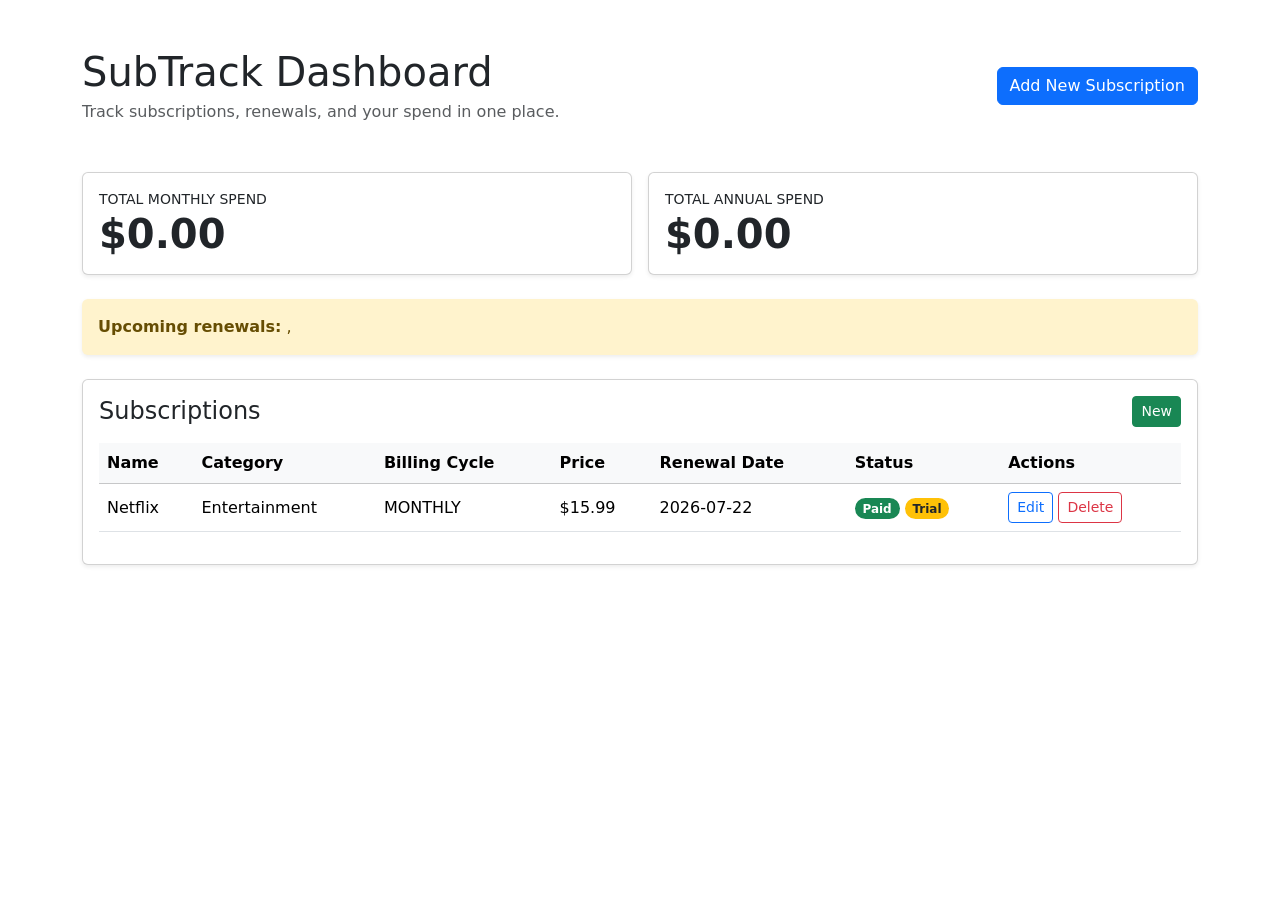
<file: target/classes/templates/index.html>
<!DOCTYPE html>
<html xmlns:th="http://www.thymeleaf.org">
<head>
    <meta charset="UTF-8">
    <meta name="viewport" content="width=device-width, initial-scale=1.0">
    <title>SubTrack Dashboard</title>
    <link href="https://cdn.jsdelivr.net/npm/bootstrap@5.3.3/dist/css/bootstrap.min.css" rel="stylesheet">
    <link th:href="@{/css/styles.css}" rel="stylesheet">
</head>
<body>
<div class="container app-shell py-4 py-md-5">
    <div class="page-heading d-flex justify-content-between align-items-center mb-4 pb-4">
        <div>
            <h1 class="mb-1">SubTrack Dashboard</h1>
            <p class="text-muted mb-0">Track subscriptions, renewals, and your spend in one place.</p>
        </div>
        <a class="btn btn-primary" th:href="@{/subscriptions/new}">Add New Subscription</a>
    </div>

    <div class="row g-3 mb-4">
        <div class="col-md-6">
            <div class="card stat-card shadow-sm h-100">
                <div class="card-body">
                    <div class="stat-label small text-uppercase">Total Monthly Spend</div>
                    <div class="stat-value display-6 fw-semibold" th:text="${#numbers.formatCurrency(totalMonthlySpend)}">$0.00</div>
                </div>
            </div>
        </div>
        <div class="col-md-6">
            <div class="card stat-card shadow-sm h-100">
                <div class="card-body">
                    <div class="stat-label small text-uppercase">Total Annual Spend</div>
                    <div class="stat-value display-6 fw-semibold" th:text="${#numbers.formatCurrency(totalAnnualSpend)}">$0.00</div>
                </div>
            </div>
        </div>
    </div>

    <div class="alert alert-warning border-0 shadow-sm mb-4" role="alert" th:if="${!#lists.isEmpty(upcomingRenewals)}">
        <strong>Upcoming renewals:</strong>
        <span th:each="subscription, iterStat : ${upcomingRenewals}">
            <span th:text="${subscription.name + ' (' + subscription.renewalDate + ')'}"></span>
            <span th:if="${!iterStat.last}">, </span>
        </span>
    </div>

    <div class="card shadow-sm">
        <div class="card-body">
            <div class="d-flex justify-content-between align-items-center mb-3">
                <h2 class="h4 mb-0">Subscriptions</h2>
                <a class="btn btn-success btn-sm" th:href="@{/subscriptions/new}">New</a>
            </div>

            <div class="table-responsive">
                <table class="table table-hover align-middle">
                    <thead class="table-light">
                    <tr>
                        <th>Name</th>
                        <th>Category</th>
                        <th>Billing Cycle</th>
                        <th>Price</th>
                        <th>Renewal Date</th>
                        <th>Status</th>
                        <th>Actions</th>
                    </tr>
                    </thead>
                    <tbody>
                    <tr th:each="subscription : ${subscriptions}">
                        <td th:text="${subscription.name}">Netflix</td>
                        <td th:text="${subscription.category}">Entertainment</td>
                        <td th:text="${subscription.billingCycle}">MONTHLY</td>
                        <td th:text="${#numbers.formatCurrency(subscription.price)}">$15.99</td>
                        <td th:text="${subscription.renewalDate}">2026-07-22</td>
                        <td>
                            <span class="badge rounded-pill bg-success" th:if="${subscription.active}">Paid</span>
                            <span class="badge rounded-pill bg-warning text-dark" th:unless="${subscription.active}">Trial</span>
                        </td>
                        <td>
                            <a class="btn btn-outline-primary btn-sm" th:href="@{/subscriptions/edit/{id}(id=${subscription.id})}">Edit</a>
                            <a class="btn btn-outline-danger btn-sm" th:href="@{/subscriptions/delete/{id}(id=${subscription.id})}">Delete</a>
                        </td>
                    </tr>
                    </tbody>
                </table>
            </div>
        </div>
    </div>
</div>
</body>
</html>
</file>
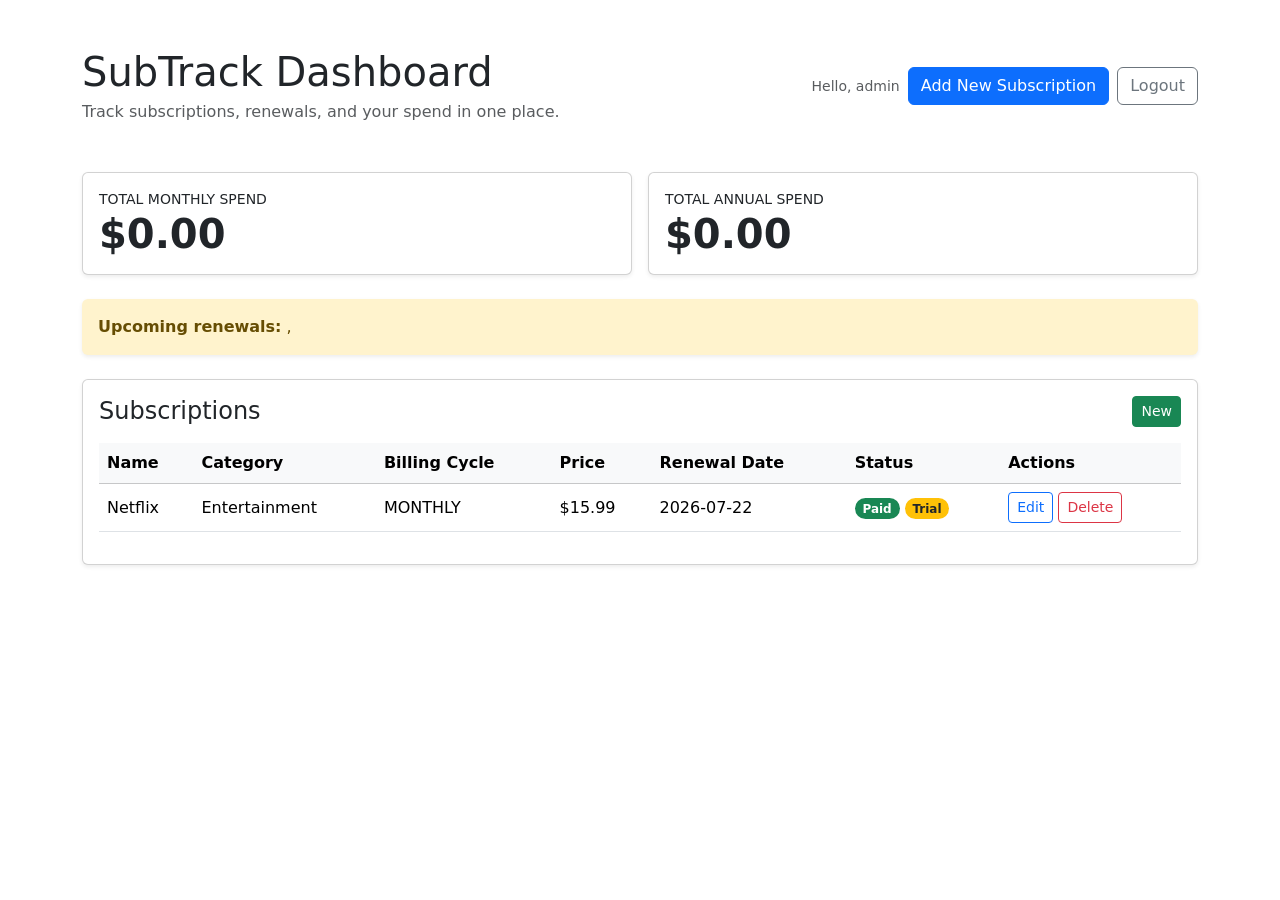
<file: src/main/resources/templates/index.html>
<!DOCTYPE html>
<html xmlns:th="http://www.thymeleaf.org">
<head>
    <meta charset="UTF-8">
    <meta name="viewport" content="width=device-width, initial-scale=1.0">
    <title>SubTrack Dashboard</title>
    <link href="https://cdn.jsdelivr.net/npm/bootstrap@5.3.3/dist/css/bootstrap.min.css" rel="stylesheet">
    <link th:href="@{/css/styles.css}" rel="stylesheet">
</head>
<body>
<div class="container app-shell py-4 py-md-5">
    <div class="page-heading d-flex justify-content-between align-items-center mb-4 pb-4">
        <div>
            <h1 class="mb-1">SubTrack Dashboard</h1>
            <p class="text-muted mb-0">Track subscriptions, renewals, and your spend in one place.</p>
        </div>
        <div class="d-flex align-items-center gap-2">
            <span class="text-muted small d-none d-md-inline" th:text="'Hello, ' + ${loggedInUser}">Hello, admin</span>
            <a class="btn btn-primary" th:href="@{/subscriptions/new}">Add New Subscription</a>
            <a class="btn btn-outline-secondary btn-logout" th:href="@{/logout}">Logout</a>
        </div>
    </div>

    <div class="row g-3 mb-4">
        <div class="col-md-6">
            <div class="card stat-card shadow-sm h-100">
                <div class="card-body">
                    <div class="stat-label small text-uppercase">Total Monthly Spend</div>
                    <div class="stat-value display-6 fw-semibold" th:text="${#numbers.formatCurrency(totalMonthlySpend)}">$0.00</div>
                </div>
            </div>
        </div>
        <div class="col-md-6">
            <div class="card stat-card shadow-sm h-100">
                <div class="card-body">
                    <div class="stat-label small text-uppercase">Total Annual Spend</div>
                    <div class="stat-value display-6 fw-semibold" th:text="${#numbers.formatCurrency(totalAnnualSpend)}">$0.00</div>
                </div>
            </div>
        </div>
    </div>

    <div class="alert alert-warning border-0 shadow-sm mb-4" role="alert" th:if="${!#lists.isEmpty(upcomingRenewals)}">
        <strong>Upcoming renewals:</strong>
        <span th:each="subscription, iterStat : ${upcomingRenewals}">
            <span th:text="${subscription.name + ' (' + subscription.renewalDate + ')'}"></span>
            <span th:if="${!iterStat.last}">, </span>
        </span>
    </div>

    <div class="card shadow-sm">
        <div class="card-body">
            <div class="d-flex justify-content-between align-items-center mb-3">
                <h2 class="h4 mb-0">Subscriptions</h2>
                <a class="btn btn-success btn-sm" th:href="@{/subscriptions/new}">New</a>
            </div>

            <div class="table-responsive">
                <table class="table table-hover align-middle">
                    <thead class="table-light">
                    <tr>
                        <th>Name</th>
                        <th>Category</th>
                        <th>Billing Cycle</th>
                        <th>Price</th>
                        <th>Renewal Date</th>
                        <th>Status</th>
                        <th>Actions</th>
                    </tr>
                    </thead>
                    <tbody>
                    <tr th:each="subscription : ${subscriptions}">
                        <td th:text="${subscription.name}">Netflix</td>
                        <td th:text="${subscription.category}">Entertainment</td>
                        <td th:text="${subscription.billingCycle}">MONTHLY</td>
                        <td th:text="${#numbers.formatCurrency(subscription.price)}">$15.99</td>
                        <td th:text="${subscription.renewalDate}">2026-07-22</td>
                        <td>
                            <span class="badge rounded-pill bg-success" th:if="${subscription.active}">Paid</span>
                            <span class="badge rounded-pill bg-warning text-dark" th:unless="${subscription.active}">Trial</span>
                        </td>
                        <td>
                            <a class="btn btn-outline-primary btn-sm" th:href="@{/subscriptions/edit/{id}(id=${subscription.id})}">Edit</a>
                            <a class="btn btn-outline-danger btn-sm" th:href="@{/subscriptions/delete/{id}(id=${subscription.id})}">Delete</a>
                        </td>
                    </tr>
                    </tbody>
                </table>
            </div>
        </div>
    </div>
</div>
</body>
</html>
</file>
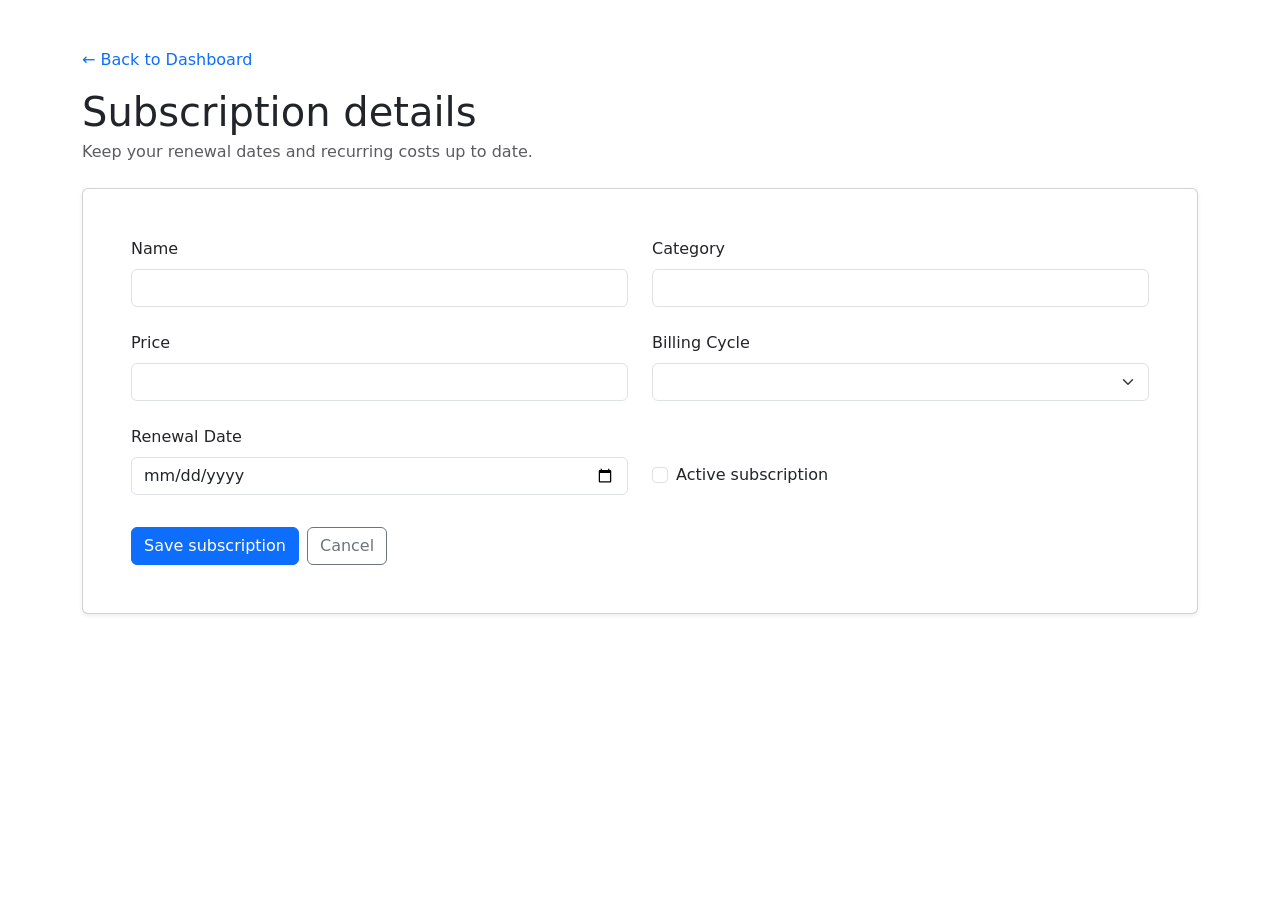
<file: target/classes/templates/subscription-form.html>
<!DOCTYPE html>
<html xmlns:th="http://www.thymeleaf.org">
<head>
    <meta charset="UTF-8">
    <meta name="viewport" content="width=device-width, initial-scale=1.0">
    <title>Subscription Form</title>
    <link href="https://cdn.jsdelivr.net/npm/bootstrap@5.3.3/dist/css/bootstrap.min.css" rel="stylesheet">
    <link th:href="@{/css/styles.css}" rel="stylesheet">
</head>
<body>
<main class="container app-shell py-4 py-md-5">
<div class="form-card">
<div class="mb-4">
    <a class="text-decoration-none" th:href="@{/}">&larr; Back to Dashboard</a>
    <h1 class="mt-3 mb-1">Subscription details</h1>
    <p class="text-muted mb-0">Keep your renewal dates and recurring costs up to date.</p>
</div>
<form class="card shadow-sm p-4 p-md-5" th:action="@{/subscriptions/save}" th:object="${subscription}" method="post">
    <input type="hidden" th:field="*{id}" />

    <div class="row g-4">
    <div class="col-md-6">
    <label class="form-label" for="name">Name</label>
    <input class="form-control" id="name" type="text" th:field="*{name}" required />
    </div>

    <div class="col-md-6">
    <label class="form-label" for="category">Category</label>
    <input class="form-control" id="category" type="text" th:field="*{category}" required />
    </div>

    <div class="col-md-6">
    <label class="form-label" for="price">Price</label>
    <input class="form-control" id="price" type="number" step="0.01" th:field="*{price}" required />
    </div>

    <div class="col-md-6">
    <label class="form-label" for="billingCycle">Billing Cycle</label>
    <select class="form-select" id="billingCycle" th:field="*{billingCycle}">
        <option th:each="cycle : ${billingCycles}" th:value="${cycle}" th:text="${cycle}"></option>
    </select>
    </div>

    <div class="col-md-6">
    <label class="form-label" for="renewalDate">Renewal Date</label>
    <input class="form-control" id="renewalDate" type="date" th:field="*{renewalDate}" required />
    </div>

    <div class="col-md-6 d-flex align-items-end">
    <div class="form-check mb-2">
    <input class="form-check-input" id="active" type="checkbox" th:field="*{active}" />
    <label class="form-check-label" for="active">Active subscription</label>
    </div>
    </div>

    <div class="col-12 d-flex gap-2 pt-2">
    <button class="btn btn-primary" type="submit">Save subscription</button>
    <a class="btn btn-outline-secondary" th:href="@{/}">Cancel</a>
    </div>
    </div>
</form>
</div>
</main>
</body>
</html>
</file>
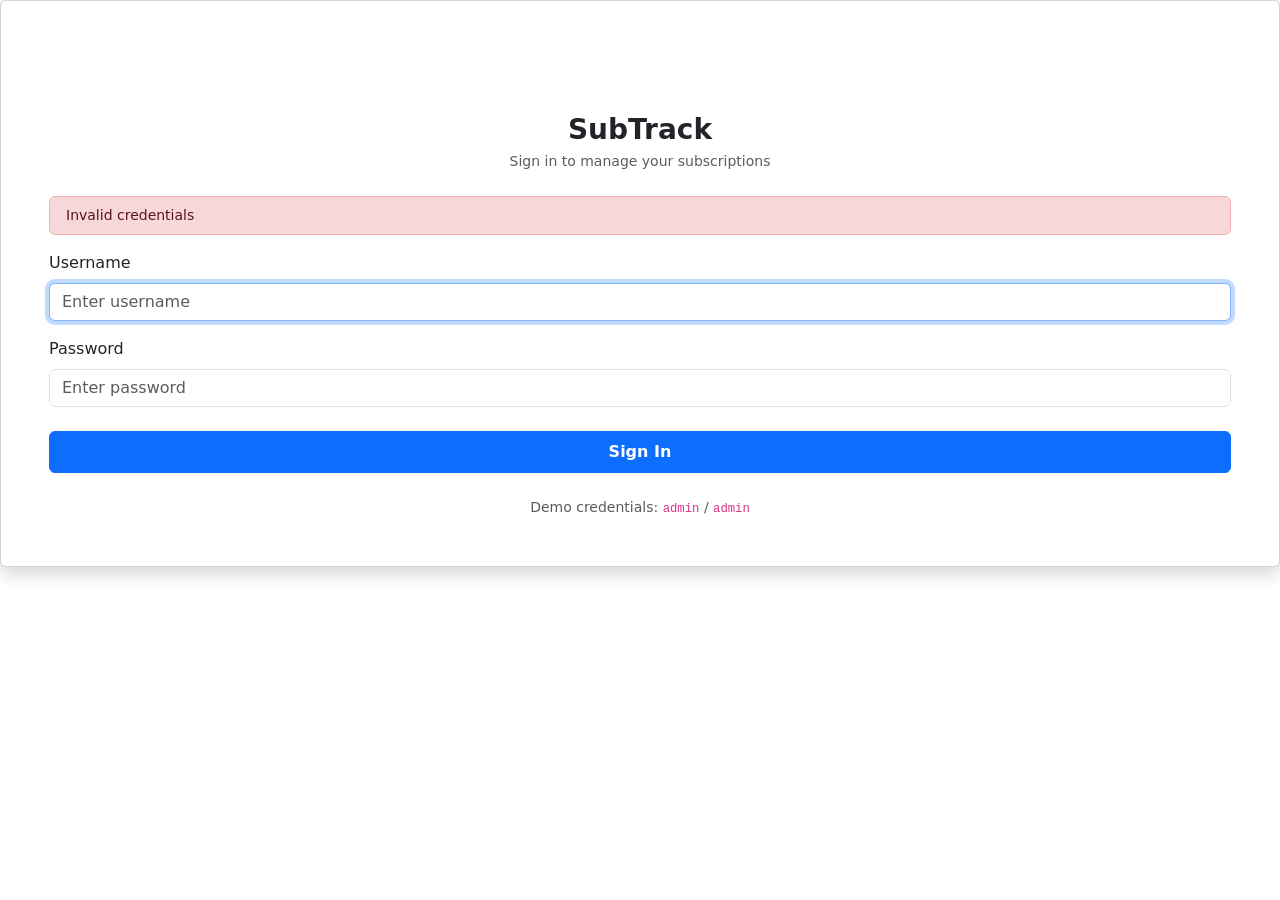
<file: src/main/resources/templates/login.html>
<!DOCTYPE html>
<html xmlns:th="http://www.thymeleaf.org">
<head>
    <meta charset="UTF-8">
    <meta name="viewport" content="width=device-width, initial-scale=1.0">
    <title>SubTrack — Login</title>
    <link href="https://cdn.jsdelivr.net/npm/bootstrap@5.3.3/dist/css/bootstrap.min.css" rel="stylesheet">
    <link th:href="@{/css/styles.css}" rel="stylesheet">
</head>
<body class="login-body">
<div class="login-wrapper">
    <div class="login-card card shadow">
        <div class="card-body p-4 p-md-5">
            <div class="text-center mb-4">
                <div class="login-logo mb-3">
                    <svg xmlns="http://www.w3.org/2000/svg" width="48" height="48" viewBox="0 0 24 24"
                         fill="none" stroke="var(--accent)" stroke-width="2" stroke-linecap="round"
                         stroke-linejoin="round">
                        <path d="M21 16V8a2 2 0 0 0-1-1.73l-7-4a2 2 0 0 0-2 0l-7 4A2 2 0 0 0 3 8v8a2 2 0 0 0 1 1.73l7 4a2 2 0 0 0 2 0l7-4A2 2 0 0 0 21 16z"/>
                        <polyline points="7.5 4.21 12 6.81 16.5 4.21"/>
                        <polyline points="7.5 19.79 7.5 14.6 3 12"/>
                        <polyline points="21 12 16.5 14.6 16.5 19.79"/>
                        <polyline points="3.27 6.96 12 12.01 20.73 6.96"/>
                        <line x1="12" y1="22.08" x2="12" y2="12"/>
                    </svg>
                </div>
                <h1 class="h3 fw-bold mb-1">SubTrack</h1>
                <p class="text-muted small">Sign in to manage your subscriptions</p>
            </div>

            <div class="alert alert-danger py-2 small" th:if="${error}" th:text="${error}">
                Invalid credentials
            </div>

            <form th:action="@{/login}" method="post">
                <div class="mb-3">
                    <label for="username" class="form-label">Username</label>
                    <input type="text" class="form-control" id="username" name="username"
                           placeholder="Enter username" required autofocus>
                </div>
                <div class="mb-4">
                    <label for="password" class="form-label">Password</label>
                    <input type="password" class="form-control" id="password" name="password"
                           placeholder="Enter password" required>
                </div>
                <button type="submit" class="btn btn-primary w-100 py-2 fw-semibold">Sign In</button>
            </form>

            <div class="text-center mt-4">
                <p class="text-muted small mb-0">
                    Demo credentials: <code>admin</code> / <code>admin</code>
                </p>
            </div>
        </div>
    </div>
</div>
</body>
</html>
</file>
